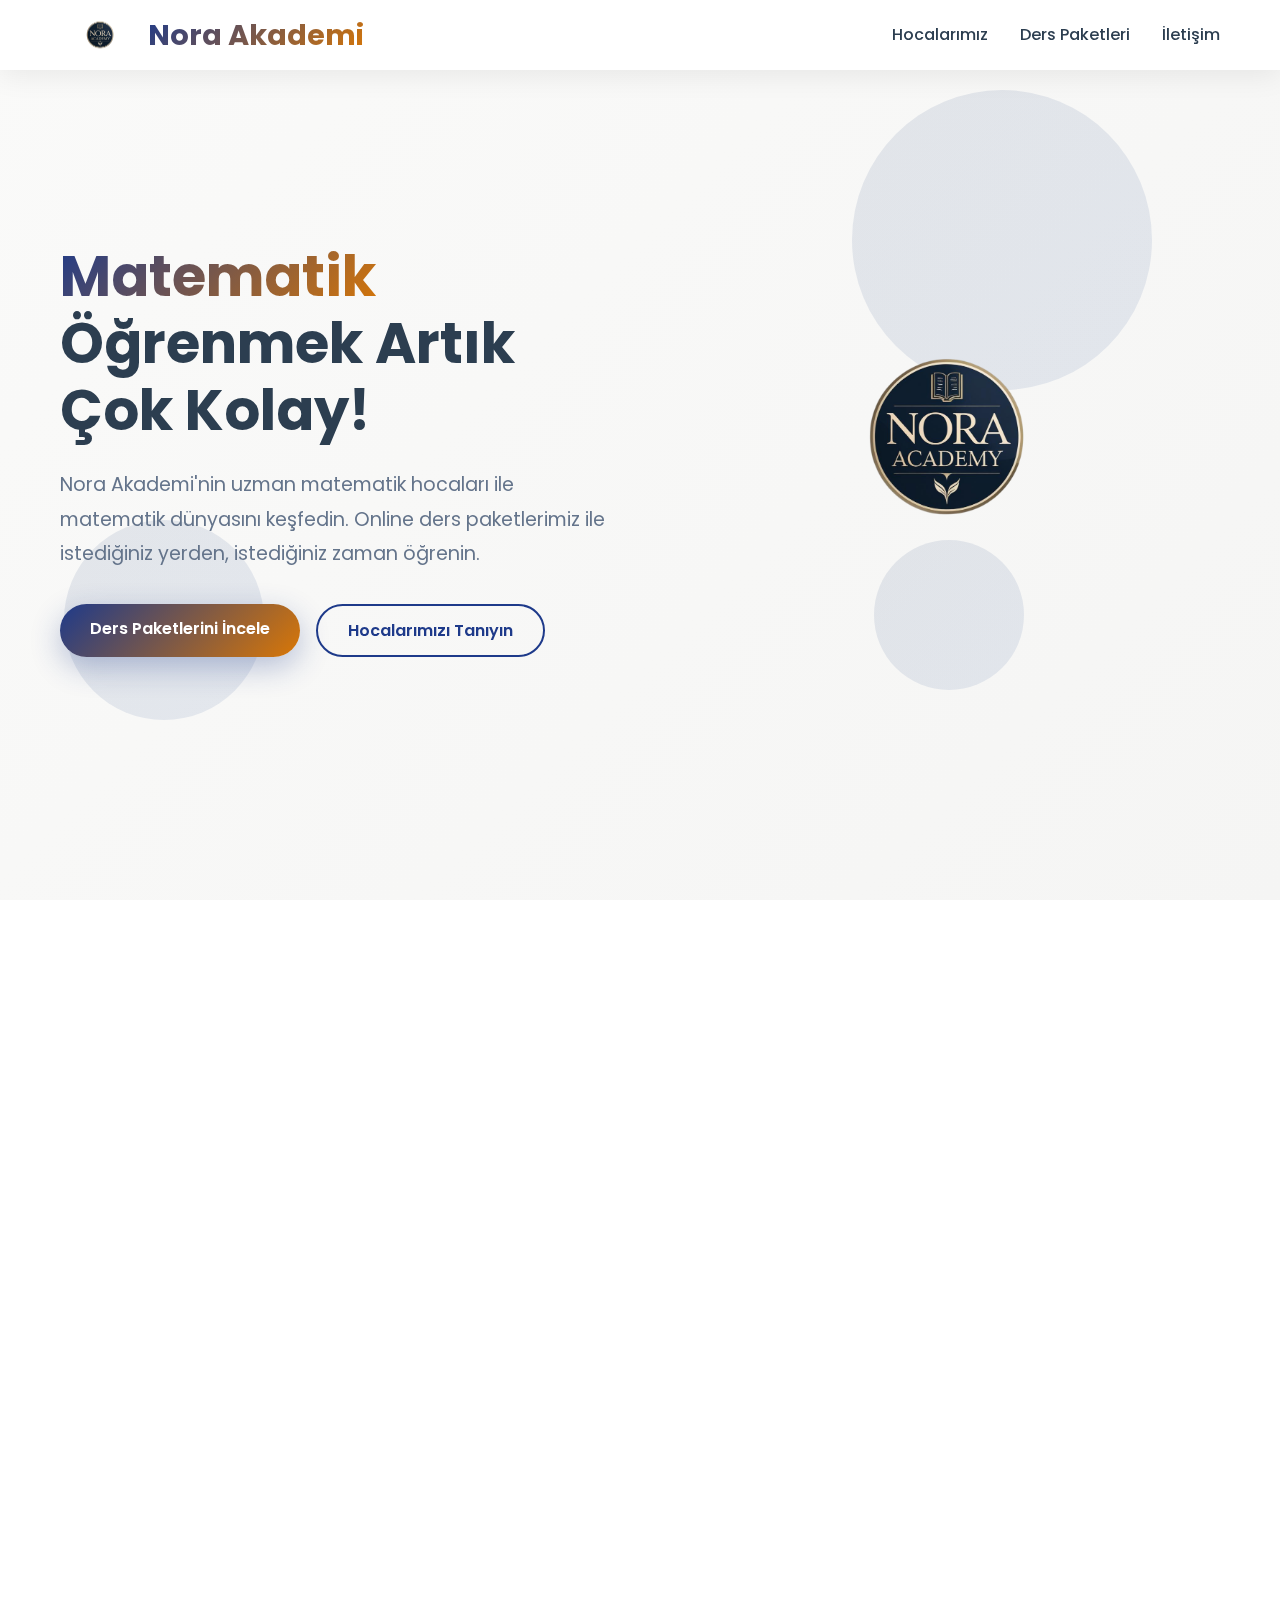
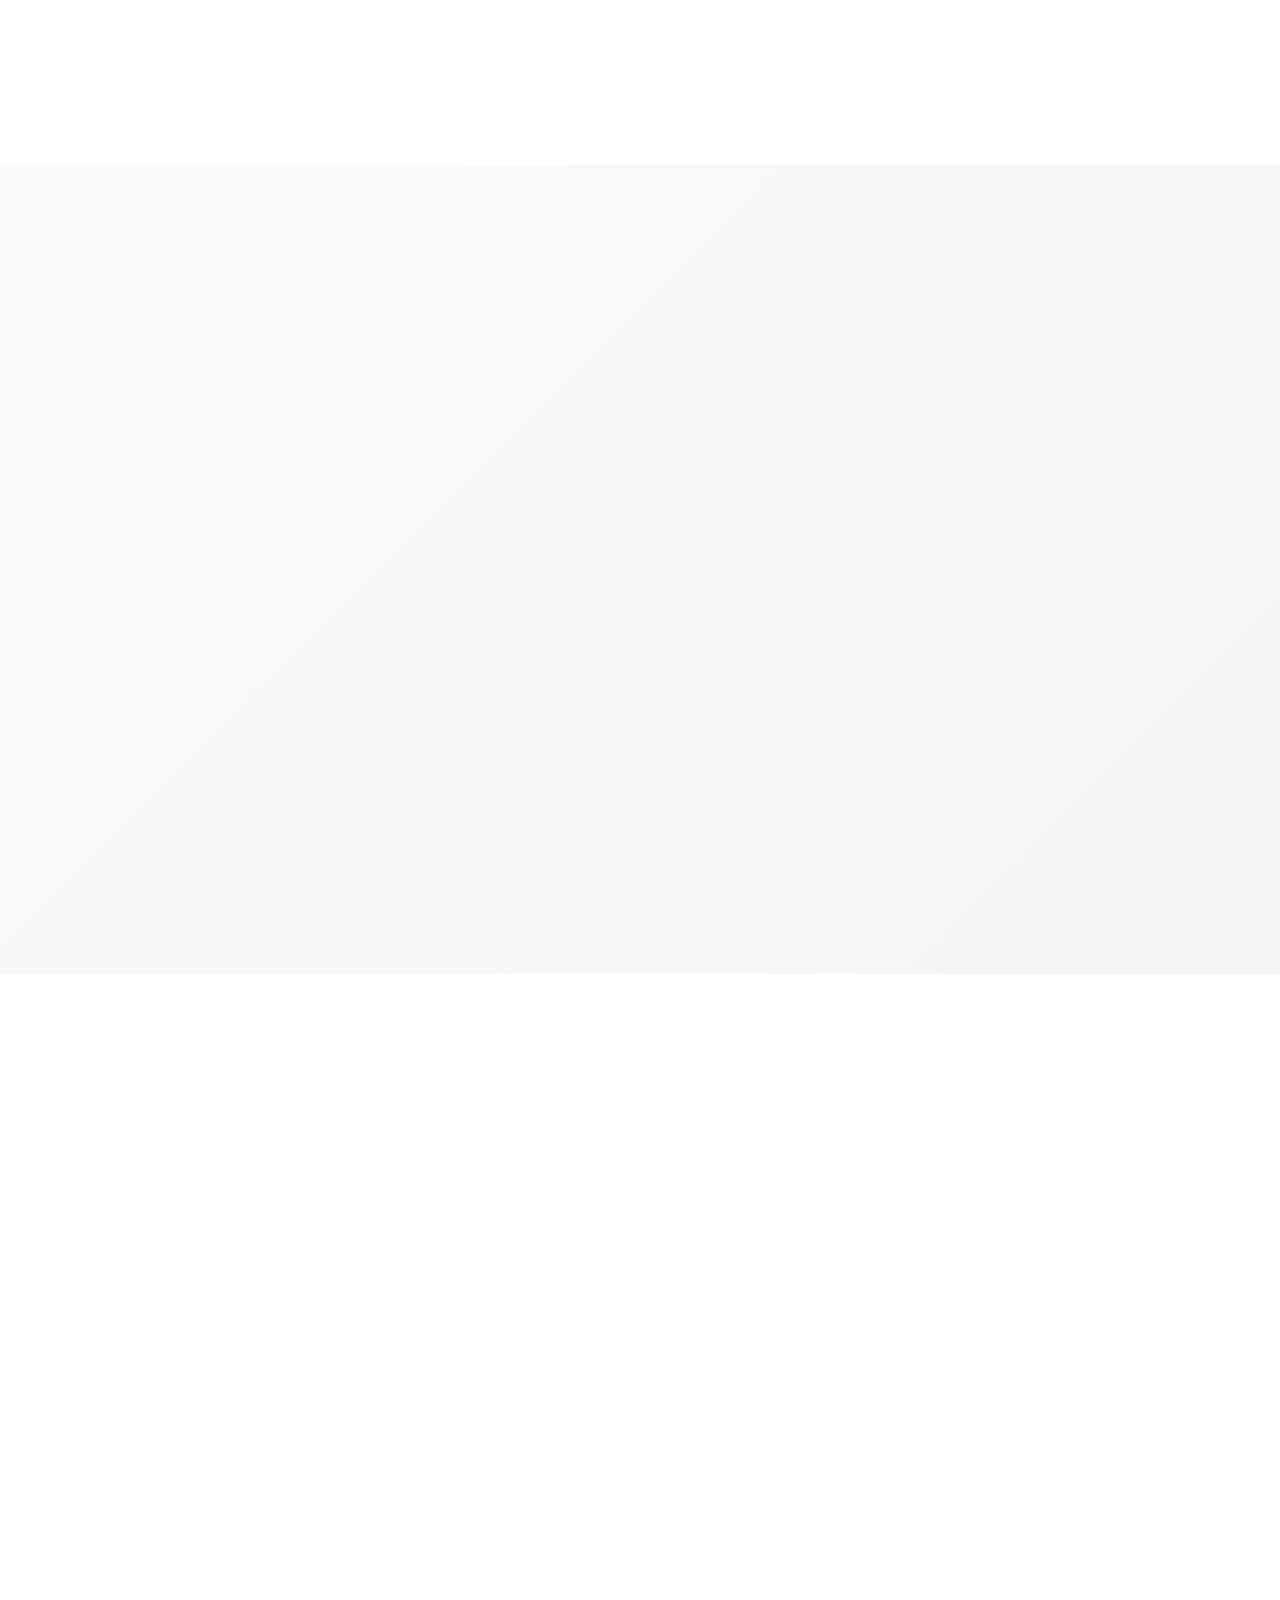
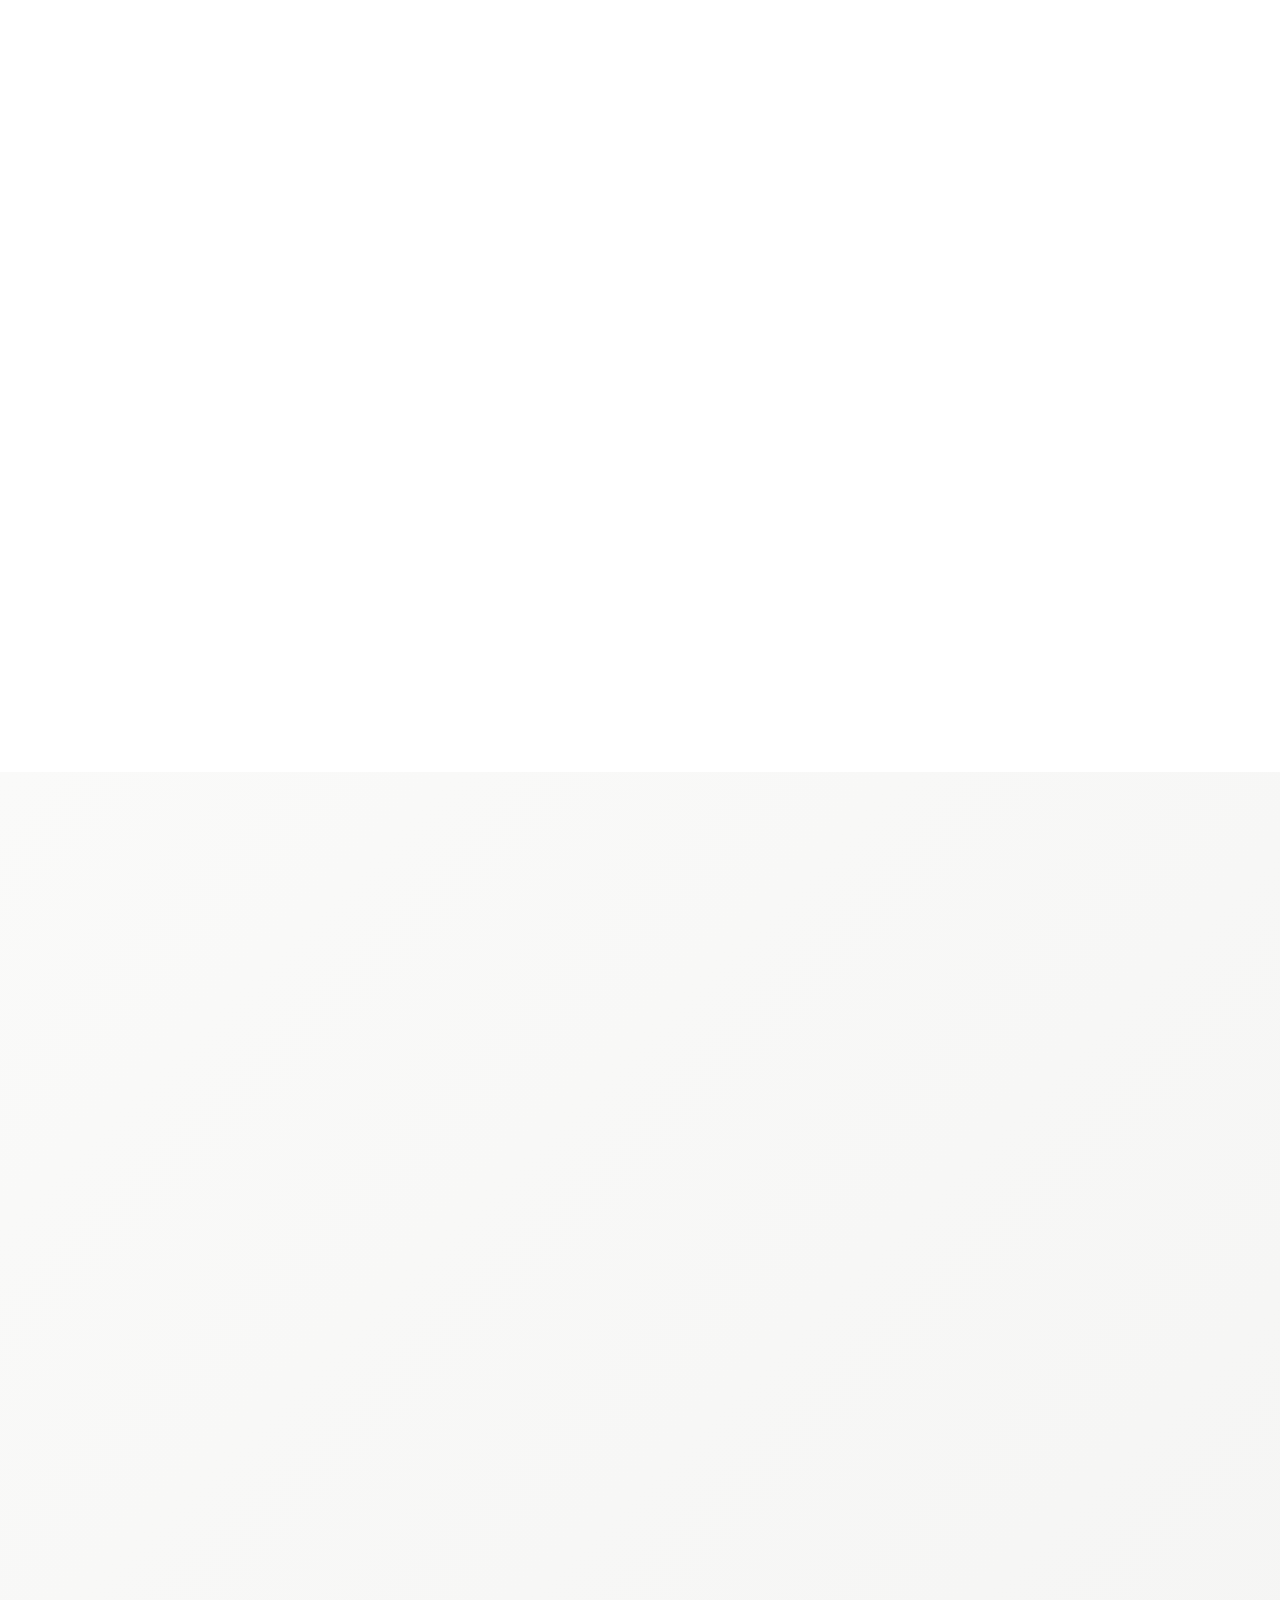
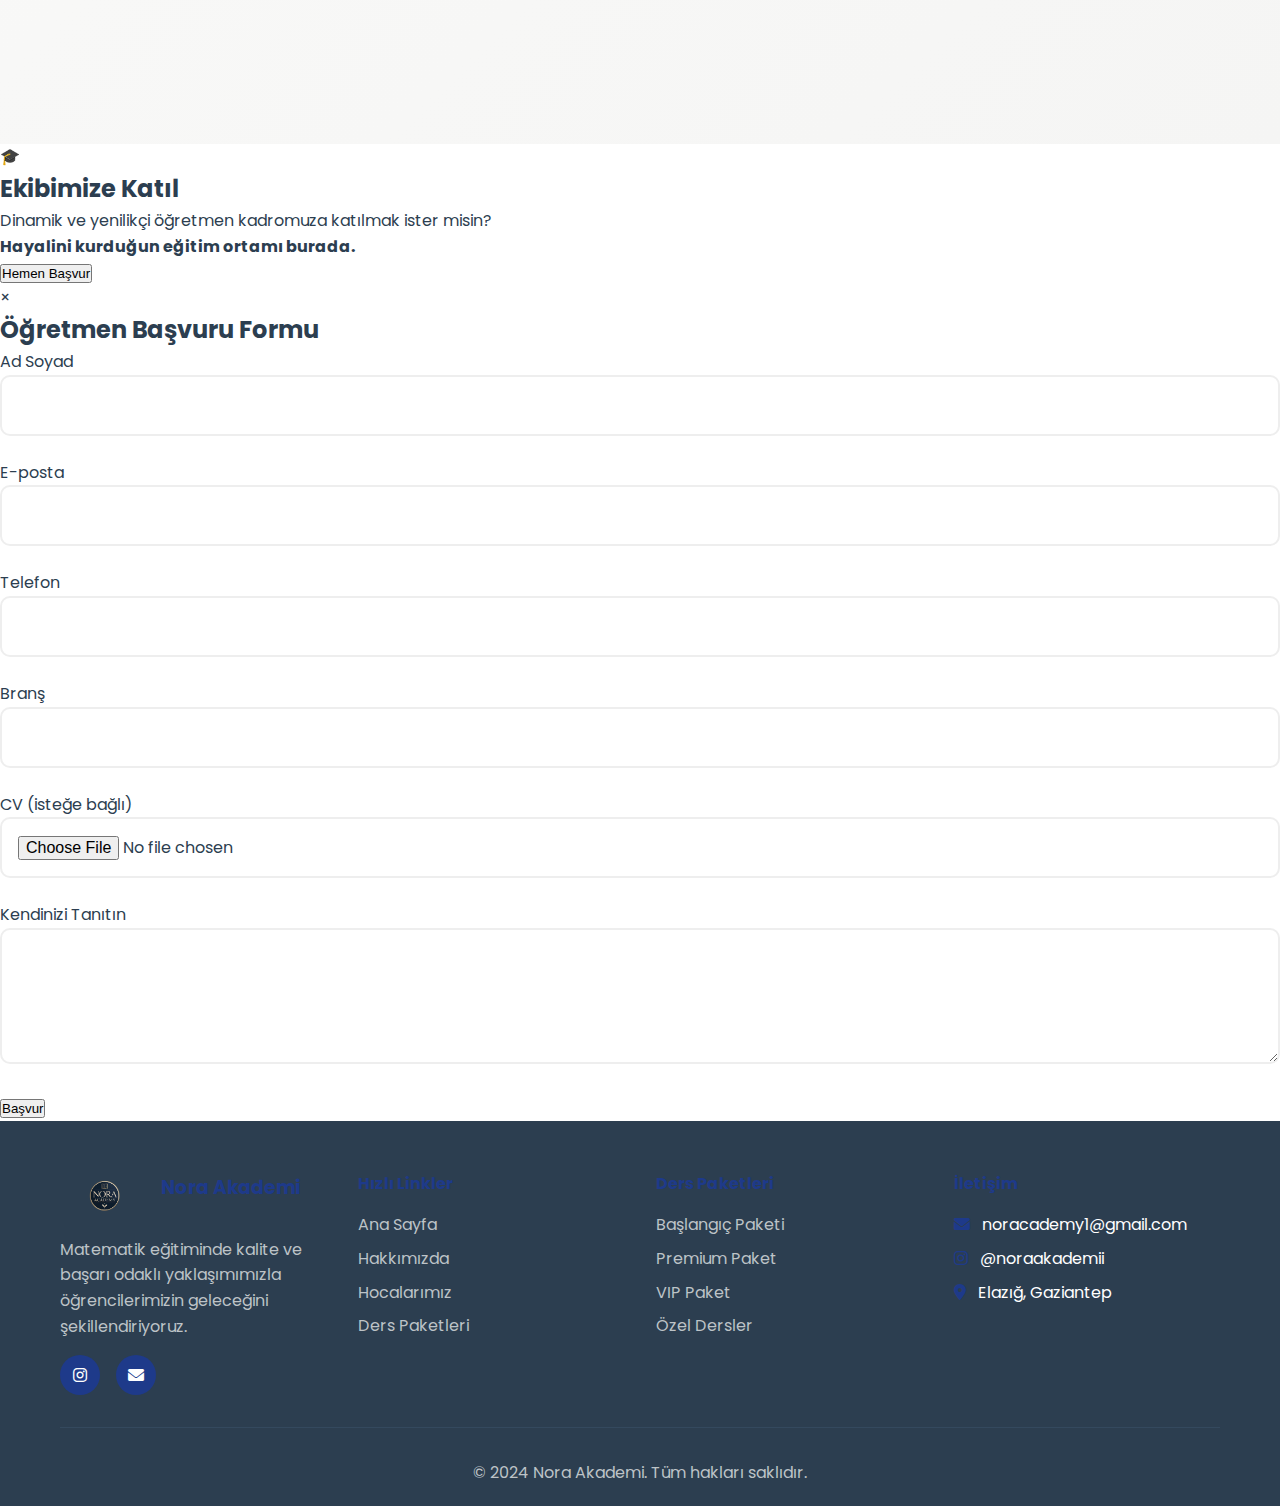
<file: index.html>
<!DOCTYPE html>
<html lang="tr">
<head>
    <meta charset="UTF-8">
    <meta name="viewport" content="width=device-width, initial-scale=1.0">
    <title>Nora Akademi - Matematik Eğitim Merkezi</title>
    <link rel="stylesheet" href="styles.css">
    <link href="https://fonts.googleapis.com/css2?family=Poppins:wght@300;400;500;600;700&display=swap" rel="stylesheet">
    <link rel="stylesheet" href="https://cdnjs.cloudflare.com/ajax/libs/font-awesome/6.0.0/css/all.min.css">
    <link href="https://unpkg.com/aos@2.3.1/dist/aos.css" rel="stylesheet">
    <link rel="icon" type="image/png" href="images/logonet.png">
</head>
<body>
    <!-- Navigation -->
    <nav class="navbar">
        <div class="nav-container">
            <div class="nav-logo">
                <img src="images/logonet.png" alt="Nora Akademi Logo" class="logo-img">
                <h2>Nora Akademi</h2>
            </div>
            <ul class="nav-menu">
                <li class="nav-item">
                    <a href="#teachers" class="nav-link">Hocalarımız</a>
                </li>
                <li class="nav-item">
                    <a href="#courses" class="nav-link">Ders Paketleri</a>
                </li>
                <li class="nav-item">
                    <a href="#contact" class="nav-link">İletişim</a>
                </li>
            </ul>
            <div class="hamburger">
                <span class="bar"></span>
                <span class="bar"></span>
                <span class="bar"></span>
            </div>
        </div>
    </nav>

    <!-- Hero Section -->
    <section id="home" class="hero">
        <div class="hero-container">
            <div class="hero-content" data-aos="fade-up">
                <h1 class="hero-title">
                    <span class="gradient-text">Matematik</span> Öğrenmek Artık Çok Kolay!
                </h1>
                <p class="hero-description">
                    Nora Akademi'nin uzman matematik hocaları ile matematik dünyasını keşfedin. 
                    Online ders paketlerimiz ile istediğiniz yerden, istediğiniz zaman öğrenin.
                </p>
                <div class="hero-buttons">
                    <a href="#courses" class="btn btn-primary">Ders Paketlerini İncele</a>
                    <a href="#teachers" class="btn btn-secondary">Hocalarımızı Tanıyın</a>
                </div>
            </div>
            <div class="hero-image" data-aos="fade-left">
                <div class="hero-logo">
                    <img src="images/logonet.png" alt="Nora Akademi Logo" class="hero-logo-img">
                </div>
            </div>
        </div>
        <div class="hero-bg-animation">
            <div class="shape shape-1"></div>
            <div class="shape shape-2"></div>
            <div class="shape shape-3"></div>
        </div>
    </section>

    <!-- About Section -->
    <section id="about" class="about">
        <div class="container">
            <div class="section-header" data-aos="fade-up">
                <h2>Nora Akademi Hakkında</h2>
                <p>Matematik eğitiminde fark yaratan yaklaşımımız</p>
            </div>
            <div class="about-content">
                <div class="about-text" data-aos="fade-right">
                    <h3>Neden Nora Akademi?</h3>
                    <p>Nora Akademi olarak, matematik öğretiminde modern ve etkili yöntemler kullanıyoruz. 
                    Deneyimli hocalarımız ile öğrencilerimizin matematik korkusunu yenmesini ve 
                    bu alanda başarılı olmasını sağlıyoruz.</p>
                    
                    <div class="features">
                        <div class="feature">
                            <i class="fas fa-users"></i>
                            <div>
                                <h4>Uzman Hocalar</h4>
                                <p>Deneyimli matematik öğretmenleri</p>
                            </div>
                        </div>
                        <div class="feature">
                            <i class="fas fa-laptop"></i>
                            <div>
                                <h4>Online Eğitim</h4>
                                <p>İstediğiniz yerden erişim</p>
                            </div>
                        </div>
                        <div class="feature">
                            <i class="fas fa-chart-line"></i>
                            <div>
                                <h4>Kanıtlanmış Başarı</h4>
                                <p>Binlerce başarılı öğrenci</p>
                            </div>
                        </div>
                    </div>
                </div>
                <div class="about-stats" data-aos="fade-left">
                    <div class="stat-card">
                        <h3>+100</h3>
                        <p>Öğrenci</p>
                    </div>
                    <div class="stat-card">
                        <h3>50+</h3>
                        <p>Video Ders</p>
                    </div>
                    <div class="stat-card">
                        <h3>95%</h3>
                        <p>Başarı Oranı</p>
                    </div>
                    <div class="stat-card">
                        <h3>45</h3>
                        <p>Destek</p>
                    </div>
                </div>
            </div>
        </div>
    </section>

    <!-- Teachers Section -->
    <section id="teachers" class="teachers">
        <div class="container">
            <div class="section-header" data-aos="fade-up">
                <h2>Matematik Hocalarımız</h2>
                <p>Alanında uzman eğitmenlerimizle tanışın</p>
            </div>
            <div class="teachers-grid">
                <div class="teacher-card" data-aos="fade-up" data-aos-delay="100">
                    <div class="teacher-info">
                        <h3>Ayşe Hoca</h3>
                        <p class="teacher-title">Matematik Öğretmeni</p>
                        <p class="teacher-description">LGS, TYT ve AYT matematik müfredatına hakim; temel kavramlar ve problem çözme tekniklerinde deneyimli, öğrenme sürecini öğrenci merkezli bir yaklaşımla destekleyerek kalıcı matematiksel anlayış geliştirir</p>
                        <div class="teacher-subjects">
                            <span>LGS</span>
                            <span>Ortaokul Matematik</span>
                            <span>Temel Kavramlar</span>
                            <span>Problem Çözme</span>
                            <span>TYT/AYT</span>
                            
                        </div>
                    </div>
                </div>

                <div class="teacher-card" data-aos="fade-up" data-aos-delay="200">
                    <div class="teacher-info">
                        <h3>Ecem Hoca</h3>
                        <p class="teacher-title">Matematik Uzmanı</p>
                        <p class="teacher-description">Lise ve Ortaokul matematik konularında uzmanlaşmış, öğrencilerin matematik korkusunu yenmesini sağlayan deneyimli eğitmen.</p>
                        <div class="teacher-subjects">
                            <span>Analiz</span>
                            <span>Cebir</span>
                            <span>TYT/AYT</span>
                            <span>Problem Çözme</span>
                            <span>LGS</span>
                        </div>
                    </div>
                </div>
            </div>
        </div>
    </section>

    <!-- Ders Anlatım Teknikleri Bölümü -->
    <section id="teaching-methods" class="teaching-methods">
      <div class="container">
        <div class="section-header" data-aos="fade-up">
          <h2>Kullandığımız Ders Anlatım Teknikleri</h2>
          <p>Her öğrencinin öğrenme stiline uygun, modern ve etkili yöntemler</p>
        </div>
        <div class="methods-grid">
          <div class="method-card" data-aos="fade-up" data-aos-delay="100">
            <i class="fas fa-lightbulb"></i>
            <h4>Aktif Katılım</h4>
            <p>Öğrencilerimizi derse aktif olarak dahil ediyor, soru-cevap ve uygulamalı etkinliklerle öğrenmeyi kalıcı hale getiriyoruz.</p>
          </div>
          <div class="method-card" data-aos="fade-up" data-aos-delay="200">
            <i class="fas fa-chalkboard-teacher"></i>
            <h4>Görsel ve İşitsel Materyaller</h4>
            <p>Video, animasyon ve interaktif sunumlarla konuları daha anlaşılır ve eğlenceli hale getiriyoruz.</p>
          </div>
          <div class="method-card" data-aos="fade-up" data-aos-delay="300">
            <i class="fas fa-users"></i>
            <h4>Küçük Grup Çalışmaları</h4>
            <p>Öğrencilerimizin işbirliği yaparak öğrenmesini sağlıyor, sosyal ve iletişim becerilerini geliştiriyoruz.</p>
          </div>
          <div class="method-card" data-aos="fade-up" data-aos-delay="400">
            <i class="fas fa-brain"></i>
            <h4>Bireyselleştirilmiş Eğitim</h4>
            <p>Her öğrencinin seviyesine ve ihtiyacına göre özel çalışma planları ve ek materyaller sunuyoruz.</p>
          </div>
          <div class="method-card" data-aos="fade-up" data-aos-delay="500">
            <i class="fas fa-tasks"></i>
            <h4>Uygulamalı Alıştırmalar</h4>
            <p>Her konu sonunda bolca pratik soru ve gerçek hayat problemleriyle bilgiyi pekiştiriyoruz.</p>
          </div>
        </div>
      </div>
    </section>

    <!-- Courses Section -->
    <section id="courses" class="courses">
        <div class="container">
            <div class="section-header" data-aos="fade-up">
                <h2>Ders Paketleri</h2>
                <p>İhtiyacınıza uygun eğitim paketlerini seçin</p>
            </div>
            <div class="courses-grid">
                <div class="course-card" data-aos="fade-up" data-aos-delay="100">
                    <div class="course-header">
                        <h3>Başlangıç Paketi</h3>
                    </div>
                    <div class="course-features">
                        <ul>
                            <li><i class="fas fa-check"></i> 20 Video Ders</li>
                            <li><i class="fas fa-check"></i> Temel Matematik</li>
                            <li><i class="fas fa-check"></i> PDF Materyaller</li>
                            <li><i class="fas fa-check"></i> Email Desteği</li>
                        </ul>
                    </div>
                    <a href="#contact" class="btn btn-primary">Paketi Seç</a>
                </div>

                <div class="course-card featured" data-aos="fade-up" data-aos-delay="200">
                    <div class="popular-badge">En Popüler</div>
                    <div class="course-header">
                        <h3>Premium Paket</h3>
                    </div>
                    <div class="course-features">
                        <ul>
                            <li><i class="fas fa-check"></i> 50 Video Ders</li>
                            <li><i class="fas fa-check"></i> Tüm Matematik Konuları</li>
                            <li><i class="fas fa-check"></i> Canlı Dersler</li>
                            <li><i class="fas fa-check"></i> Özel Ders Desteği</li>
                            <li><i class="fas fa-check"></i> Sınav Simülasyonları</li>
                            <li><i class="fas fa-check"></i> 7/24 Destek</li>
                        </ul>
                    </div>
                    <a href="#contact" class="btn btn-primary">Paketi Seç</a>
                </div>

                <div class="course-card" data-aos="fade-up" data-aos-delay="300">
                    <div class="course-header">
                        <h3>VIP Paket</h3>
                    </div>
                    <div class="course-features">
                        <ul>
                            <li><i class="fas fa-check"></i> Sınırsız Video Ders</li>
                            <li><i class="fas fa-check"></i> Birebir Özel Ders</li>
                            <li><i class="fas fa-check"></i> Kişisel Çalışma Planı</li>
                            <li><i class="fas fa-check"></i> İlerleme Takibi</li>
                            <li><i class="fas fa-check"></i> WhatsApp Desteği</li>
                            <li><i class="fas fa-check"></i> Sertifika</li>
                        </ul>
                    </div>
                    <a href="#contact" class="btn btn-primary">Paketi Seç</a>
                </div>
            </div>
        </div>
    </section>

    <!-- Contact Section -->
    <section id="contact" class="contact">
        <div class="container">
            <div class="section-header" data-aos="fade-up">
                <h2>İletişim</h2>
                <p>Bizimle iletişime geçin</p>
            </div>
            <div class="contact-content">
                <div class="contact-info" data-aos="fade-right">
                    <div class="contact-item">
                        <i class="fas fa-map-marker-alt"></i>
                        <div>
                            <h4>Adres</h4>
                            <p>Elazığ, Gaziantep</p>
                        </div>
                    </div>
                    <div class="contact-item">
                        <i class="fas fa-envelope"></i>
                        <div>
                            <h4>Email</h4>
                            <p>noracademy1@gmail.com</p>
                        </div>
                    </div>
                    <div class="contact-item">
                        <i class="fab fa-instagram"></i>
                        <div>
                            <h4>Instagram</h4>
                            <p>@noraakademii</p>
                        </div>
                    </div>
                    <div class="contact-item">
                        <i class="fas fa-clock"></i>
                        <div>
                            <h4>Çalışma Saatleri</h4>
                            <p>Pazartesi - Cuma: 09:00 - 18:00</p>
                        </div>
                    </div>
                </div>
                <div class="contact-form" data-aos="fade-left">
                    <form id="contactFormLocal" autocomplete="off">
                        <div class="form-group select-modern">
                            <label for="subject">Konu Seçiniz</label>
                            <span class="select-icon"><i class="fas fa-tag"></i></span>
                            <select name="subject" id="subject" required>
                                <option value="" disabled selected>Konu seçiniz</option>
                                <option value="Genel Bilgi">Genel Bilgi</option>
                                <option value="Kayıt">Kayıt</option>
                                <option value="Ders İçeriği">Ders İçeriği</option>
                                <option value="Ödeme">Ödeme</option>
                                <option value="Diğer">Diğer</option>
                            </select>
                        </div>
                        <div class="form-group">
                            <input type="text" name="name" placeholder="Adınız" required>
                        </div>
                        <div class="form-group">
                            <input type="email" name="email" placeholder="Email Adresiniz" required>
                        </div>
                        <div class="form-group">
                            <input type="tel" name="phone" placeholder="Telefon Numaranız">
                        </div>
                        <div class="form-group">
                            <textarea name="message" placeholder="Mesajınız" rows="5" required></textarea>
                        </div>
                        <button type="submit" class="btn btn-primary">Mesaj Gönder</button>
                    </form>
                </div>
            </div>
        </div>
    </section>

    <!-- Ajans Havasında Öğretmenlik Başvurusu Reklam Kutusu -->
    <section class="teacher-apply-hero">
      <div class="apply-hero-content">
        <div class="apply-hero-icon">
          <span>🎓</span>
        </div>
        <div class="apply-hero-text">
          <h2>Ekibimize Katıl</h2>
          <p>Dinamik ve yenilikçi öğretmen kadromuza katılmak ister misin?<br><strong>Hayalini kurduğun eğitim ortamı burada.</strong></p>
          <button class="apply-hero-btn" onclick="document.getElementById('teacherModal').style.display='block'">Hemen Başvur</button>
        </div>
      </div>
    </section>
    <!-- Başvuru Modalı -->
    <div id="teacherModal" class="modal">
      <div class="modal-content">
        <span class="close" onclick="document.getElementById('teacherModal').style.display='none'">&times;</span>
        <h2>Öğretmen Başvuru Formu</h2>
        <form id="teacherApplicationForm" class="application-form" autocomplete="off">
          <div class="form-group">
            <label for="teacher-name">Ad Soyad</label>
            <input type="text" id="teacher-name" name="name" required>
          </div>
          <div class="form-group">
            <label for="teacher-email">E-posta</label>
            <input type="email" id="teacher-email" name="email" required>
          </div>
          <div class="form-group">
            <label for="teacher-phone">Telefon</label>
            <input type="tel" id="teacher-phone" name="phone">
          </div>
          <div class="form-group">
            <label for="teacher-branch">Branş</label>
            <input type="text" id="teacher-branch" name="branch" required>
          </div>
          <div class="form-group">
            <label for="teacher-cv">CV (isteğe bağlı)</label>
            <input type="file" id="teacher-cv" name="cv">
          </div>
          <div class="form-group">
            <label for="teacher-message">Kendinizi Tanıtın</label>
            <textarea id="teacher-message" name="message" rows="4" required></textarea>
          </div>
          <button type="submit">Başvur</button>
        </form>
      </div>
    </div>
    <script>
function showApplicationNotification() {
  // Bildirim varsa kaldır
  const existing = document.querySelector('.notification');
  if (existing) existing.remove();
  // Bildirim oluştur
  const notification = document.createElement('div');
  notification.className = 'notification notification-success';
  notification.innerHTML = `
    <div class="notification-content">
      <span class="notification-message">Başvurunuz iletildi, kısa sürede dönüş yapılacak.</span>
      <button class="notification-close" onclick="this.parentElement.parentElement.remove()">&times;</button>
    </div>
  `;
  notification.style.cssText = `
    position: fixed;
    top: 20px;
    right: 20px;
    background: #4CAF50;
    color: white;
    padding: 1rem 1.5rem;
    border-radius: 10px;
    box-shadow: 0 10px 30px rgba(0, 0, 0, 0.2);
    z-index: 10000;
    transform: translateX(400px);
    transition: transform 0.3s ease;
    max-width: 400px;
  `;
  document.body.appendChild(notification);
  setTimeout(() => { notification.style.transform = 'translateX(0)'; }, 100);
  setTimeout(() => {
    if (notification.parentNode) {
      notification.style.transform = 'translateX(400px)';
      setTimeout(() => notification.remove(), 300);
    }
  }, 4000);
}

// İletişim formu submit işlemi
const contactFormLocal = document.getElementById('contactFormLocal');
if (contactFormLocal) {
  contactFormLocal.addEventListener('submit', function(e) {
    e.preventDefault();
    // Alanları kontrol et
    const name = this.querySelector('input[name="name"]').value.trim();
    const email = this.querySelector('input[name="email"]').value.trim();
    const subject = this.querySelector('select[name="subject"]').value;
    const message = this.querySelector('textarea[name="message"]').value.trim();
    if (!name || !email || !subject || !message) {
      showNotification('Lütfen tüm gerekli alanları doldurun.', 'error');
      return;
    }
    // Email kontrolü
    const emailRegex = /^[^\s@]+@[^\s@]+\.[^\s@]+$/;
    if (!emailRegex.test(email)) {
      showNotification('Lütfen geçerli bir email adresi girin.', 'error');
      return;
    }
    // Bildirim göster
    showNotification('Mesajınız iletildi, kısa sürede dönüş yapılacak.', 'success');
    this.reset();
  });
}
// Modal kapama (arka plana tıklayınca kapansın)
window.onclick = function(event) {
  var modal = document.getElementById('teacherModal');
  if (event.target == modal) {
    modal.style.display = "none";
  }
}
// Başvuru formu submit işlemi
const teacherForm = document.getElementById('teacherApplicationForm');
if (teacherForm) {
  teacherForm.addEventListener('submit', function(e) {
    e.preventDefault();
    // Alanları kontrol et
    const name = this.querySelector('input[name="name"]').value.trim();
    const email = this.querySelector('input[name="email"]').value.trim();
    const branch = this.querySelector('input[name="branch"]').value.trim();
    const message = this.querySelector('textarea[name="message"]').value.trim();
    if (!name || !email || !branch || !message) {
      showNotification('Lütfen tüm gerekli alanları doldurun.', 'error');
      return;
    }
    // Email kontrolü
    const emailRegex = /^[^\s@]+@[^\s@]+\.[^\s@]+$/;
    if (!emailRegex.test(email)) {
      showNotification('Lütfen geçerli bir email adresi girin.', 'error');
      return;
    }
    // Modalı kapat
    document.getElementById('teacherModal').style.display = 'none';
    // Bildirim göster
    showNotification('Başvurunuz alındı, kısa sürede dönüş yapılacak.', 'success');
    this.reset();
  });
}
    </script>

    <!-- Footer -->
    <footer class="footer">
        <div class="container">
            <div class="footer-content">
                <div class="footer-section">
                    <div class="footer-logo">
                        <img src="images/logonet.png" alt="Nora Akademi Logo" class="footer-logo-img">
                        <h3>Nora Akademi</h3>
                    </div>
                    <p>Matematik eğitiminde kalite ve başarı odaklı yaklaşımımızla öğrencilerimizin geleceğini şekillendiriyoruz.</p>
                    <div class="social-links">
                        <a href="https://instagram.com/noraakademii" target="_blank"><i class="fab fa-instagram"></i></a>
                        <a href="mailto:noracademy1@gmail.com"><i class="fas fa-envelope"></i></a>
                    </div>
                </div>
                <div class="footer-section">
                    <h4>Hızlı Linkler</h4>
                    <ul>
                        <li><a href="#home">Ana Sayfa</a></li>
                        <li><a href="#about">Hakkımızda</a></li>
                        <li><a href="#teachers">Hocalarımız</a></li>
                        <li><a href="#courses">Ders Paketleri</a></li>
                    </ul>
                </div>
                <div class="footer-section">
                    <h4>Ders Paketleri</h4>
                    <ul>
                        <li><a href="#courses">Başlangıç Paketi</a></li>
                        <li><a href="#courses">Premium Paket</a></li>
                        <li><a href="#courses">VIP Paket</a></li>
                        <li><a href="#courses">Özel Dersler</a></li>
                    </ul>
                </div>
                <div class="footer-section">
                    <h4>İletişim</h4>
                    <ul>
                        <li><i class="fas fa-envelope"></i> noracademy1@gmail.com</li>
                        <li><i class="fab fa-instagram"></i> @noraakademii</li>
                        <li><i class="fas fa-map-marker-alt"></i> Elazığ, Gaziantep</li>
                    </ul>
                </div>
            </div>
            <div class="footer-bottom">
                <p>&copy; 2024 Nora Akademi. Tüm hakları saklıdır.</p>
            </div>
        </div>
    </footer>

    <script src="https://unpkg.com/aos@2.3.1/dist/aos.js"></script>
    <script src="script.js"></script>
</body>
</html>
</file>
<file: styles.css>
/* Reset and Base Styles */
* {
    margin: 0;
    padding: 0;
    box-sizing: border-box;
}

html {
    scroll-behavior: smooth;
}

body {
    font-family: 'Poppins', sans-serif;
    line-height: 1.6;
    color: #2c3e50;
    overflow-x: hidden;
}

.container {
    max-width: 1200px;
    margin: 0 auto;
    padding: 0 20px;
}

/* Navigation */
.navbar {
    position: fixed;
    top: 0;
    width: 100%;
    background: rgba(255, 255, 255, 0.98);
    backdrop-filter: blur(15px);
    z-index: 1000;
    transition: all 0.3s ease;
    box-shadow: 0 4px 30px rgba(0, 0, 0, 0.08);
}

.nav-container {
    max-width: 1200px;
    margin: 0 auto;
    padding: 0 20px;
    display: flex;
    justify-content: space-between;
    align-items: center;
    height: 70px;
}

.nav-logo {
    display: flex;
    align-items: center;
    gap: 0.5rem;
}

.nav-logo .logo-img {
    height: 45px;
    width: auto;
    object-fit: contain;
}

.nav-logo h2 {
    background: linear-gradient(135deg, #1e3a8a 0%, #d97706 100%);
    -webkit-background-clip: text;
    -webkit-text-fill-color: transparent;
    background-clip: text;
    font-weight: 700;
    font-size: 1.8rem;
}

.nav-menu {
    display: flex;
    list-style: none;
    gap: 2rem;
}

.nav-link {
    text-decoration: none;
    color: #2c3e50;
    font-weight: 500;
    transition: all 0.3s ease;
    position: relative;
}

.nav-link:hover {
    color: #1e3a8a;
}

.nav-link::after {
    content: '';
    position: absolute;
    bottom: -5px;
    left: 0;
    width: 0;
    height: 2px;
    background: linear-gradient(135deg, #1e3a8a 0%, #d97706 100%);
    transition: width 0.3s ease;
}

.nav-link:hover::after {
    width: 100%;
}

.hamburger {
    display: none;
    flex-direction: column;
    cursor: pointer;
}

.bar {
    width: 25px;
    height: 3px;
    background: #333;
    margin: 3px 0;
    transition: 0.3s;
}

/* Hero Section */
.hero {
    min-height: 100vh;
    display: flex;
    align-items: center;
    position: relative;
    background: linear-gradient(135deg, #fafaf9 0%, #f5f5f4 100%);
    overflow: hidden;
}

.hero-container {
    max-width: 1200px;
    margin: 0 auto;
    padding: 0 20px;
    display: grid;
    grid-template-columns: 1fr 1fr;
    gap: 4rem;
    align-items: center;
    position: relative;
    z-index: 2;
}

.hero-title {
    font-size: 3.5rem;
    font-weight: 700;
    margin-bottom: 1.5rem;
    line-height: 1.2;
}

.gradient-text {
    background: linear-gradient(135deg, #1e3a8a 0%, #d97706 100%);
    -webkit-background-clip: text;
    -webkit-text-fill-color: transparent;
    background-clip: text;
}

.hero-description {
    font-size: 1.2rem;
    color: #64748b;
    margin-bottom: 2rem;
    line-height: 1.8;
}

.hero-buttons {
    display: flex;
    gap: 1rem;
    flex-wrap: wrap;
}

.btn {
    padding: 12px 30px;
    border: none;
    border-radius: 50px;
    text-decoration: none;
    font-weight: 600;
    transition: all 0.3s ease;
    cursor: pointer;
    display: inline-block;
    text-align: center;
}

.btn-primary {
    background: linear-gradient(135deg, #1e3a8a 0%, #d97706 100%);
    color: white;
    box-shadow: 0 10px 30px rgba(30, 58, 138, 0.3);
}

.btn-primary:hover {
    transform: translateY(-3px);
    box-shadow: 0 15px 40px rgba(30, 58, 138, 0.4);
}

.btn-secondary {
    background: transparent;
    color: #1e3a8a;
    border: 2px solid #1e3a8a;
}

.btn-secondary:hover {
    background: #1e3a8a;
    color: white;
    transform: translateY(-3px);
}

.hero-image {
    display: flex;
    flex-direction: column;
    justify-content: center;
    align-items: center;
    gap: 2rem;
}

.hero-logo {
    text-align: center;
    margin-bottom: 1rem;
}

.hero-logo-img {
    height: 260px;
    width: auto;
    object-fit: contain;
    animation: logoFloat 4s ease-in-out infinite;
}

@keyframes logoFloat {
    0%, 100% { transform: translateY(0px) scale(1); }
    50% { transform: translateY(-10px) scale(1.05); }
}



.hero-bg-animation {
    position: absolute;
    top: 0;
    left: 0;
    width: 100%;
    height: 100%;
    overflow: hidden;
    z-index: 1;
}

.shape {
    position: absolute;
    border-radius: 50%;
    background: linear-gradient(135deg, rgba(30, 60, 114, 0.1) 0%, rgba(42, 82, 152, 0.1) 100%);
    animation: move 20s infinite linear;
}

.shape-1 {
    width: 300px;
    height: 300px;
    top: 10%;
    right: 10%;
    animation-delay: 0s;
}

.shape-2 {
    width: 200px;
    height: 200px;
    bottom: 20%;
    left: 5%;
    animation-delay: -5s;
}

.shape-3 {
    width: 150px;
    height: 150px;
    top: 60%;
    right: 20%;
    animation-delay: -10s;
}

@keyframes move {
    0% { transform: translate(0, 0) rotate(0deg); }
    100% { transform: translate(100px, 100px) rotate(360deg); }
}

/* Section Headers */
.section-header {
    text-align: center;
    margin-bottom: 4rem;
}

.section-header h2 {
    font-size: 2.5rem;
    font-weight: 700;
    margin-bottom: 1rem;
    background: linear-gradient(135deg, #1e3a8a 0%, #d97706 100%);
    -webkit-background-clip: text;
    -webkit-text-fill-color: transparent;
    background-clip: text;
}

.section-header p {
    font-size: 1.1rem;
    color: #64748b;
}

/* About Section */
.about {
    padding: 100px 0;
    background: white;
}

.about-content {
    display: grid;
    grid-template-columns: 1fr 1fr;
    gap: 4rem;
    align-items: center;
}

.about-text h3 {
    font-size: 2rem;
    margin-bottom: 1.5rem;
    color: #2c3e50;
}

.about-text p {
    font-size: 1.1rem;
    color: #64748b;
    margin-bottom: 2rem;
    line-height: 1.8;
}

.features {
    display: flex;
    flex-direction: column;
    gap: 1.5rem;
}

.feature {
    display: flex;
    align-items: center;
    gap: 1rem;
}

.feature i {
    font-size: 1.5rem;
    color: #1e3a8a;
    width: 50px;
    height: 50px;
    background: linear-gradient(135deg, rgba(30, 58, 138, 0.1) 0%, rgba(217, 119, 6, 0.1) 100%);
    border-radius: 50%;
    display: flex;
    align-items: center;
    justify-content: center;
}

.feature h4 {
    font-size: 1.2rem;
    margin-bottom: 0.5rem;
    color: #2c3e50;
}

.feature p {
    color: #64748b;
    margin: 0;
}

.about-stats {
    display: grid;
    grid-template-columns: 1fr 1fr;
    gap: 2rem;
}

.stat-card {
    background: white;
    padding: 2rem;
    border-radius: 15px;
    text-align: center;
    box-shadow: 0 10px 30px rgba(0, 0, 0, 0.1);
    transition: transform 0.3s ease;
}

.stat-card:hover {
    transform: translateY(-10px);
}

.stat-card h3 {
    font-size: 2.5rem;
    font-weight: 700;
    color: #1e3a8a;
    margin-bottom: 0.5rem;
}

.stat-card p {
    color: #64748b;
    font-weight: 500;
}

/* Teachers Section */
.teachers {
    padding: 100px 0;
    background: linear-gradient(135deg, #fafaf9 0%, #f5f5f4 100%);
}

.teachers-grid {
    display: grid;
    grid-template-columns: repeat(auto-fit, minmax(400px, 1fr));
    gap: 3rem;
    max-width: 900px;
    margin: 0 auto;
}

.teacher-card {
    background: white;
    border-radius: 20px;
    padding: 2rem;
    box-shadow: 0 15px 40px rgba(0, 0, 0, 0.1);
    transition: all 0.3s ease;
    text-align: center;
}

.teacher-card:hover {
    transform: translateY(-10px);
    box-shadow: 0 25px 60px rgba(0, 0, 0, 0.15);
}

.teacher-info {
    padding: 0;
}

.teacher-info h3 {
    font-size: 1.5rem;
    margin-bottom: 0.5rem;
    color: #2c3e50;
}

.teacher-title {
    color: #1e3a8a;
    font-weight: 600;
    margin-bottom: 1rem;
}

.teacher-description {
    color: #64748b;
    margin-bottom: 1.5rem;
    line-height: 1.6;
}

.teacher-subjects {
    display: flex;
    flex-wrap: wrap;
    gap: 0.5rem;
}

.teacher-subjects span {
    background: linear-gradient(135deg, rgba(30, 58, 138, 0.1) 0%, rgba(217, 119, 6, 0.1) 100%);
    color: #1e3a8a;
    padding: 0.5rem 1rem;
    border-radius: 20px;
    font-size: 0.9rem;
    font-weight: 500;
}

/* Courses Section */
.courses {
    padding: 100px 0;
    background: white;
}

.courses-grid {
    display: grid;
    grid-template-columns: repeat(auto-fit, minmax(300px, 1fr));
    gap: 2rem;
}

.course-card {
    background: white;
    border-radius: 20px;
    padding: 2rem;
    box-shadow: 0 10px 30px rgba(0, 0, 0, 0.1);
    transition: all 0.3s ease;
    position: relative;
    border: 2px solid transparent;
}

.course-card:hover {
    transform: translateY(-10px);
    box-shadow: 0 25px 60px rgba(0, 0, 0, 0.15);
}

.course-card.featured {
    border-color: #1e3a8a;
    transform: scale(1.05);
}

.popular-badge {
    position: absolute;
    top: -10px;
    right: 20px;
    background: linear-gradient(135deg, #1e3a8a 0%, #d97706 100%);
    color: white;
    padding: 0.5rem 1rem;
    border-radius: 20px;
    font-size: 0.9rem;
    font-weight: 600;
}

.course-header {
    text-align: center;
    margin-bottom: 2rem;
}

.course-header h3 {
    font-size: 1.5rem;
    margin-bottom: 1rem;
    color: #2c3e50;
}



.course-features {
    margin-bottom: 2rem;
}

.course-features ul {
    list-style: none;
}

.course-features li {
    padding: 0.5rem 0;
    display: flex;
    align-items: center;
    gap: 0.5rem;
    color: #64748b;
}

.course-features i {
    color: #1e3a8a;
    font-size: 0.9rem;
}

.course-card .btn {
    width: 100%;
}

/* Contact Section */
.contact {
    padding: 100px 0;
    background: linear-gradient(135deg, #fafaf9 0%, #f5f5f4 100%);
}

.contact-content {
    display: grid;
    grid-template-columns: 1fr 1fr;
    gap: 4rem;
}

.contact-info {
    display: flex;
    flex-direction: column;
    gap: 2rem;
}

.contact-item {
    display: flex;
    align-items: center;
    gap: 1rem;
}

.contact-item i {
    font-size: 1.5rem;
    color: #1e3a8a;
    width: 50px;
    height: 50px;
    background: white;
    border-radius: 50%;
    display: flex;
    align-items: center;
    justify-content: center;
    box-shadow: 0 5px 15px rgba(0, 0, 0, 0.1);
}

.contact-item h4 {
    font-size: 1.1rem;
    margin-bottom: 0.5rem;
    color: #2c3e50;
}

.contact-item p {
    color: #64748b;
    margin: 0;
}

.contact-form {
    background: white;
    padding: 2rem;
    border-radius: 20px;
    box-shadow: 0 15px 40px rgba(0, 0, 0, 0.1);
}

.form-group {
    margin-bottom: 1.5rem;
}

.form-group input,
.form-group textarea {
    width: 100%;
    padding: 1rem;
    border: 2px solid #eee;
    border-radius: 10px;
    font-size: 1rem;
    transition: border-color 0.3s ease;
    font-family: inherit;
}

.form-group input:focus,
.form-group textarea:focus {
    outline: none;
    border-color: #1e3a8a;
}

.form-group textarea {
    resize: vertical;
    min-height: 120px;
}

/* Footer */
.footer {
    background: #2c3e50;
    color: white;
    padding: 50px 0 20px;
}

.footer-content {
    display: grid;
    grid-template-columns: repeat(auto-fit, minmax(250px, 1fr));
    gap: 2rem;
    margin-bottom: 2rem;
}

.footer-logo {
    display: flex;
    align-items: center;
    gap: 0.8rem;
    margin-bottom: 1rem;
}

.footer-logo-img {
    height: 50px;
    width: auto;
    object-fit: contain;
}

.footer-section h3,
.footer-section h4 {
    margin-bottom: 1rem;
    color: #1e3a8a;
}

.footer-section p {
    color: #bdc3c7;
    line-height: 1.6;
    margin-bottom: 1rem;
}

.footer-section ul {
    list-style: none;
}

.footer-section ul li {
    margin-bottom: 0.5rem;
}

.footer-section ul li a {
    color: #bdc3c7;
    text-decoration: none;
    transition: color 0.3s ease;
}

.footer-section ul li a:hover {
    color: #1e3a8a;
}

.footer-section ul li i {
    margin-right: 0.5rem;
    color: #1e3a8a;
}

.social-links {
    display: flex;
    gap: 1rem;
}

.social-links a {
    width: 40px;
    height: 40px;
    background: #1e3a8a;
    border-radius: 50%;
    display: flex;
    align-items: center;
    justify-content: center;
    color: white;
    text-decoration: none;
    transition: all 0.3s ease;
}

.social-links a:hover {
    background: #d97706;
    transform: translateY(-3px);
}

.footer-bottom {
    text-align: center;
    padding-top: 2rem;
    border-top: 1px solid #34495e;
    color: #bdc3c7;
}

/* Responsive Design */
@media (max-width: 768px) {
    .nav-logo .logo-img {
        height: 35px;
    }
    
    .nav-logo h2 {
        font-size: 1.5rem;
    }
    
    .hero-logo-img {
        height: 140px;
    }
    
    .footer-logo-img {
        height: 40px;
    }
    
    .hamburger {
        display: flex;
    }

    .nav-menu {
        position: fixed;
        left: -100%;
        top: 70px;
        flex-direction: column;
        background-color: white;
        width: 100%;
        text-align: center;
        transition: 0.3s;
        box-shadow: 0 10px 27px rgba(0, 0, 0, 0.05);
        padding: 2rem 0;
    }

    .nav-menu.active {
        left: 0;
    }

    .hero-container {
        grid-template-columns: 1fr;
        text-align: center;
        gap: 2rem;
    }

    .hero-title {
        font-size: 2.5rem;
    }

    .about-content {
        grid-template-columns: 1fr;
        gap: 2rem;
    }

    .about-stats {
        grid-template-columns: 1fr;
    }

    .contact-content {
        grid-template-columns: 1fr;
        gap: 2rem;
    }

    .teachers-grid {
        grid-template-columns: 1fr;
    }

    .courses-grid {
        grid-template-columns: 1fr;
    }

    .hero-buttons {
        justify-content: center;
    }

    .section-header h2 {
        font-size: 2rem;
    }
}

@media (max-width: 480px) {
    .hero-title {
        font-size: 2rem;
    }

    .btn {
        padding: 10px 20px;
        font-size: 0.9rem;
    }

    .hero-buttons {
        flex-direction: column;
        align-items: center;
    }


    
    .hero-logo-img {
        height: 120px;
    }
    
    .nav-logo .logo-img {
        height: 30px;
    }
    
    .footer-logo-img {
        height: 35px;
    }
}

/* Smooth scrolling and animations */
html {
    scroll-behavior: smooth;
}

/* Custom scrollbar */
::-webkit-scrollbar {
    width: 8px;
}

::-webkit-scrollbar-track {
    background: #f1f1f1;
}

::-webkit-scrollbar-thumb {
    background: linear-gradient(135deg, #1e3a8a 0%, #d97706 100%);
    border-radius: 4px;
}

::-webkit-scrollbar-thumb:hover {
    background: linear-gradient(135deg, #1e40af 0%, #b45309 100%);
}
</file>
